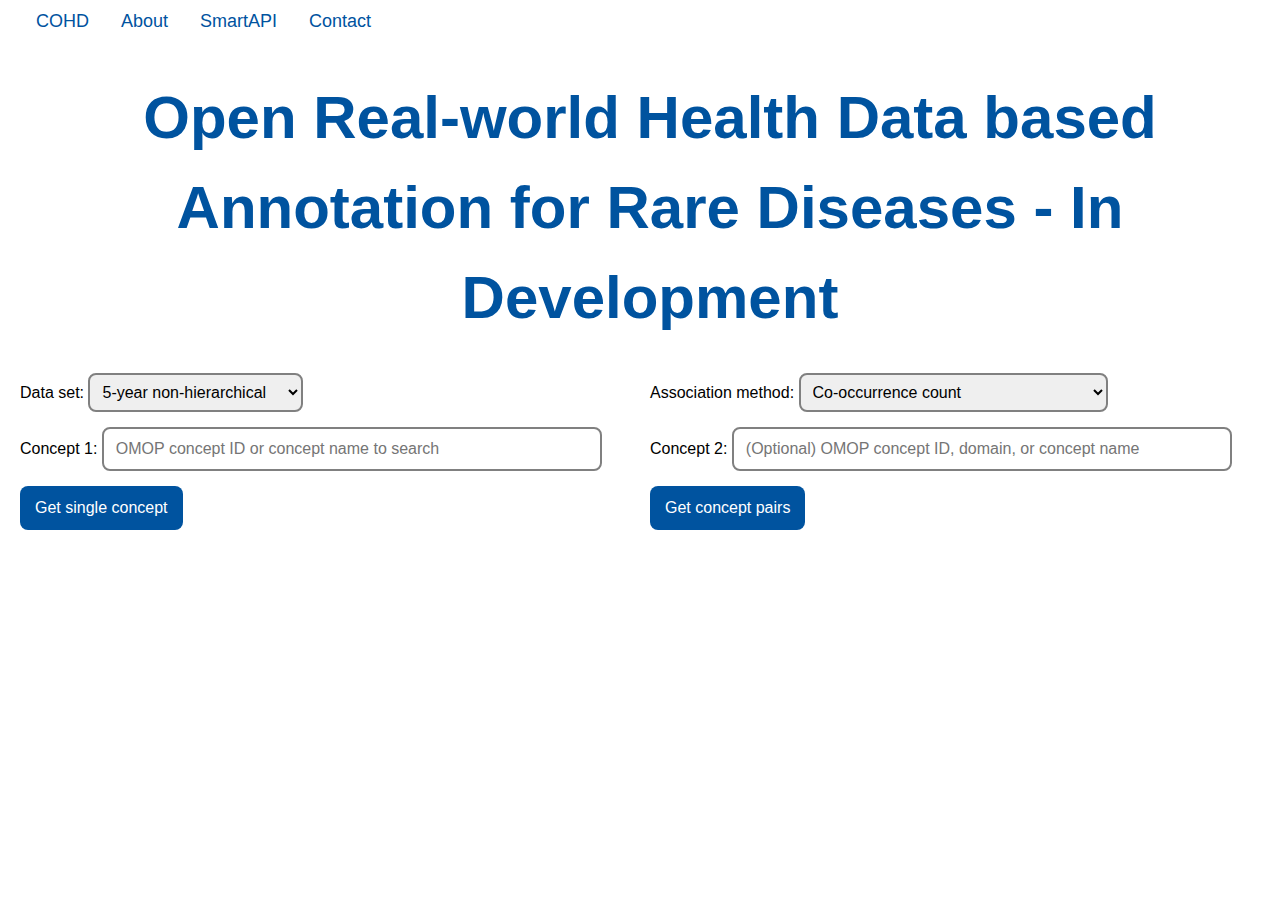
<file: cohd/site/index.html>
<!DOCTYPE html>
<html>
  <head>
    <meta charset="utf-8">
    <title>COHD-Rare</title>
    <link rel="stylesheet" href="https://www.w3schools.com/w3css/4/w3.css">
    <link href="styles/style.css" rel="stylesheet" type="text/css">
    <link href="styles/jquery.dynatable.css" rel="stylesheet" type="text/css">
    <link href="https://fonts.googleapis.com/css?family=Roboto" rel="stylesheet">  
    <script src="https://ajax.googleapis.com/ajax/libs/jquery/3.3.1/jquery.min.js"></script>
    <script src="scripts/jquery.blockUI.js"></script>
    <script src="scripts/jquery.dynatable.js"></script>
  </head>
  <body>
    <div class="w3-bar w3-large">
      <a href="index.html" class="w3-bar-item w3-button color-columbia">COHD</a>
      <a href="about.html" class="w3-bar-item w3-button color-columbia">About</a>
      <a href="http://cohd.smart-api.info/" target="_blank" class="w3-bar-item w3-button color-columbia">SmartAPI</a>
      <a href="contact.html" class="w3-bar-item w3-button color-columbia">Contact</a>
    </div>
	  <h1 class="color-columbia">Open Real-world Health Data based Annotation for Rare Diseases - In Development</h1>
    <div class="clearfix">
      <div class="singleResultsBox">     
        <label title="Choose which data set to retrieve data from">Data set: 
          <select name="Dataset" id="comboDataset" class="rounded" tabindex="1"></select>
        </label>
        <label title="Enter an OMOP concept ID to retrieve information for Concept 1. You can also search for concepts by name and use the auto-complete suggestions to retrieve the desired OMOP concept ID.">
          Concept 1: 
          <div class="autocomplete">
            <input type="text" id="inputConcept1" placeholder="OMOP concept ID or concept name to search" class="inputConcept rounded" tabindex="3">
          </div>
        </label>
        <button id="buttonConcept1" class="background-columbia" tabindex="5">Get single concept</button>
        <div id="divConcept1Results" class="singleResults"></div>
      </div>
      <div class="singleResultsBox">    
        <label title="Choose which type of association method to perform">
          Association method: 
          <select name="Association method" id="comboAssocMethod" class="rounded" tabindex="2">
            <option value="count" title="Raw co-occurrence count">Co-occurrence count</option>
            <option value="chi" title="Chi-square analysis">Chi-square</option>
            <option value="oefr" title="Observed frequency divided by expected frequency">Observed-to-expected frequency ratio</option>
            <option value="rf" title="Paired frequency divided by individual frequency of the associated concept">Relative frequency</option>
          </select>
        </label>
        <label title="(Optional) Choose the associated concepts. Leave this field empty to receive associations between Concept 1 and all other concepts. Enter an OMOP concept ID or search for a concept by name to receive associations between Concept 1 and Concept 2. Enter a domain to receive associations between Concept 1 and all other concepts in the given domain. Domains: condition, drug, procedure, gender, ethnicity, race.">
          Concept 2: 
          <div class="autocomplete">
            <input type="text" id="inputConcept2" placeholder="(Optional) OMOP concept ID, domain, or concept name" class="inputConcept rounded" tabindex="4">
          </div>          
        </label>
        <button id="buttonConcept2" class="background-columbia" tabindex="6">Get concept pairs</button>
        <div id="divConcept2Results" class="singleResults"></div>
      </div>
    </div>
    <div id="divMessages"></div>
    <div id="divPairedResults" class="pairedResults"></div>
    <script src="scripts/main.js"></script>
  </body>
</html>
</file>
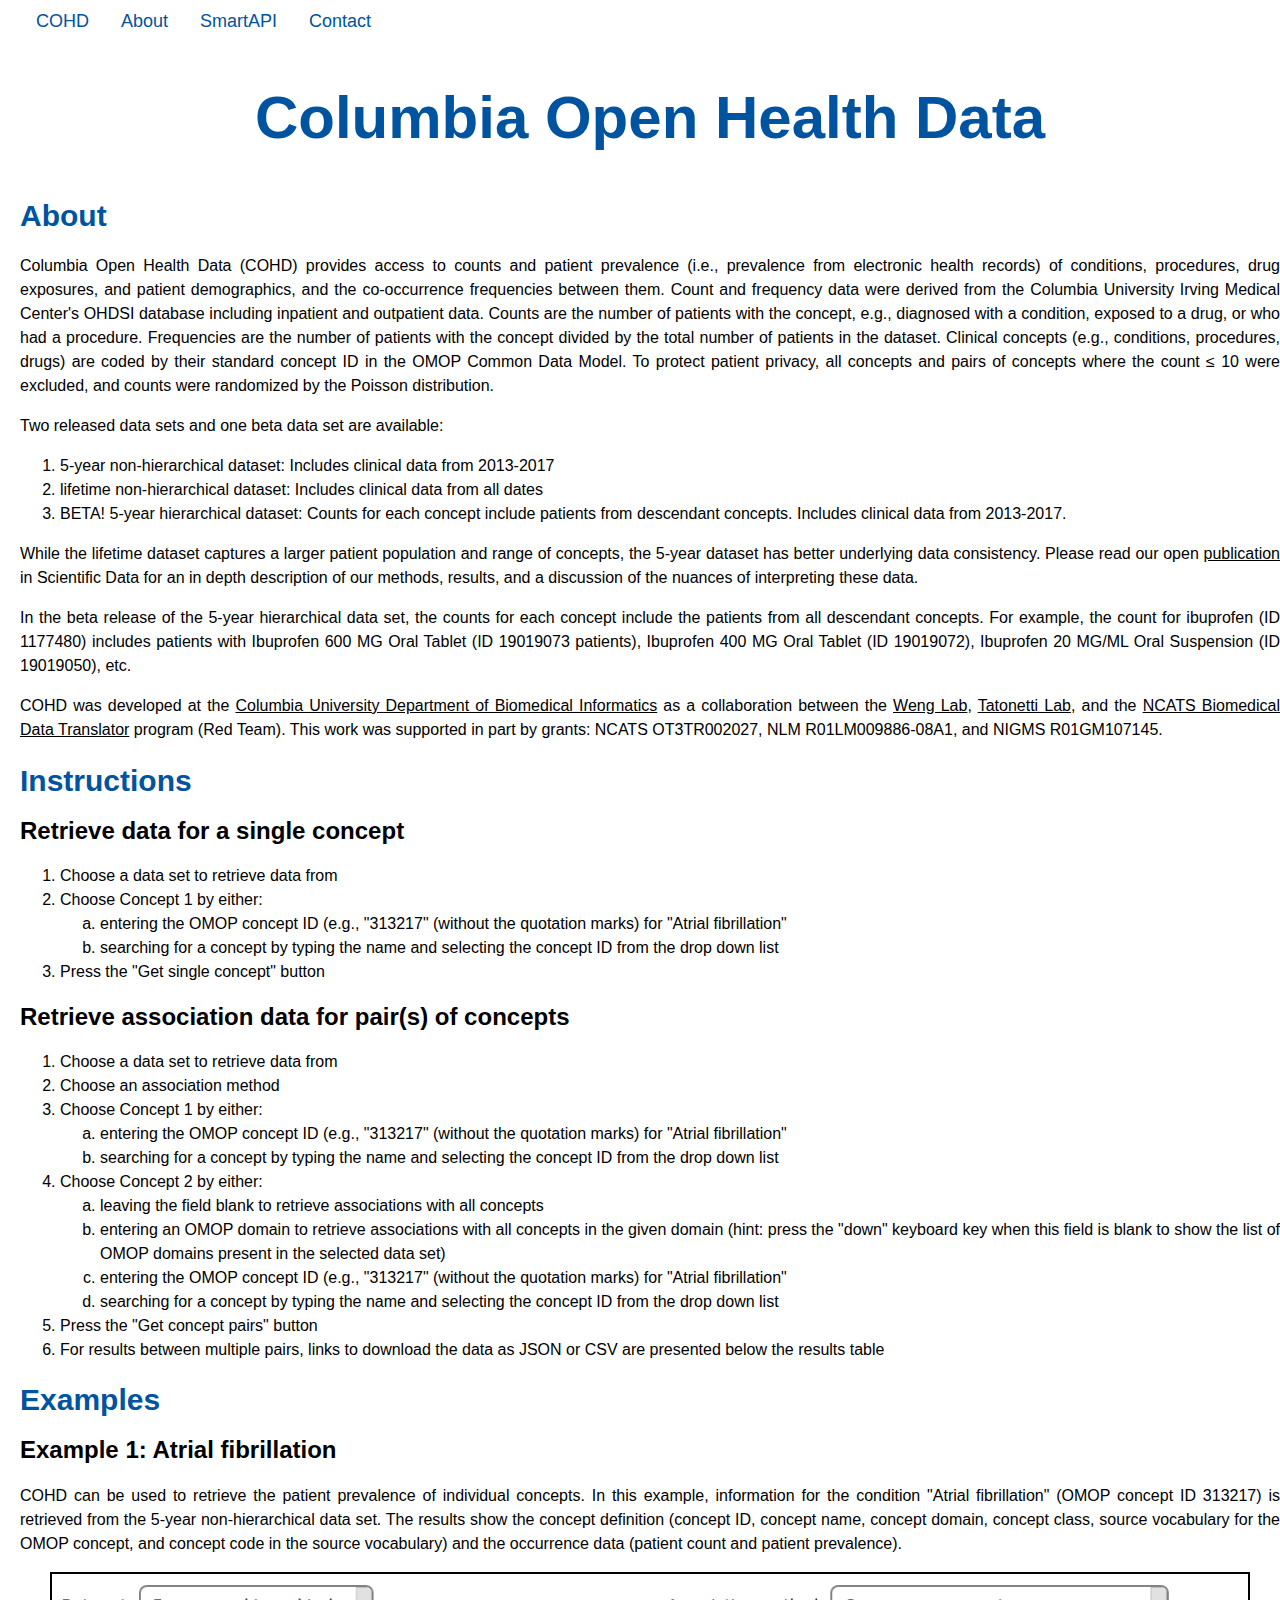
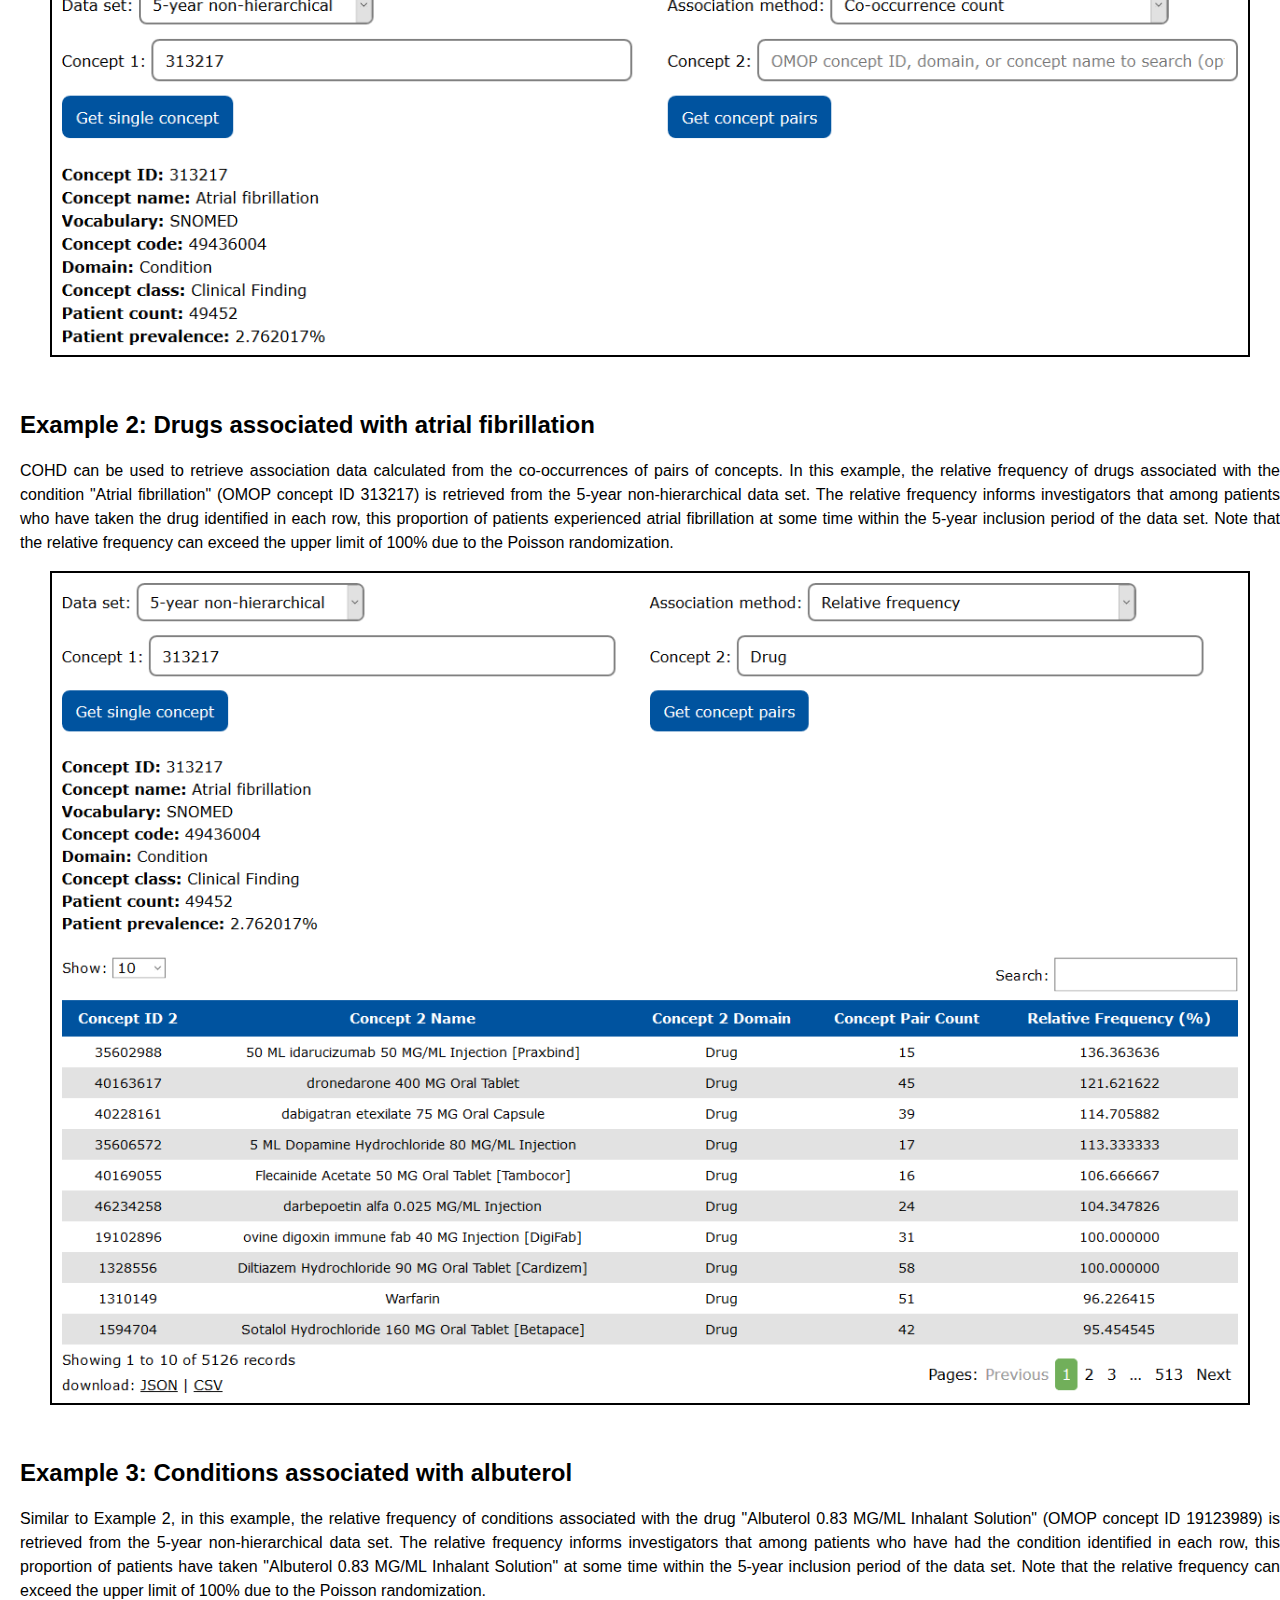
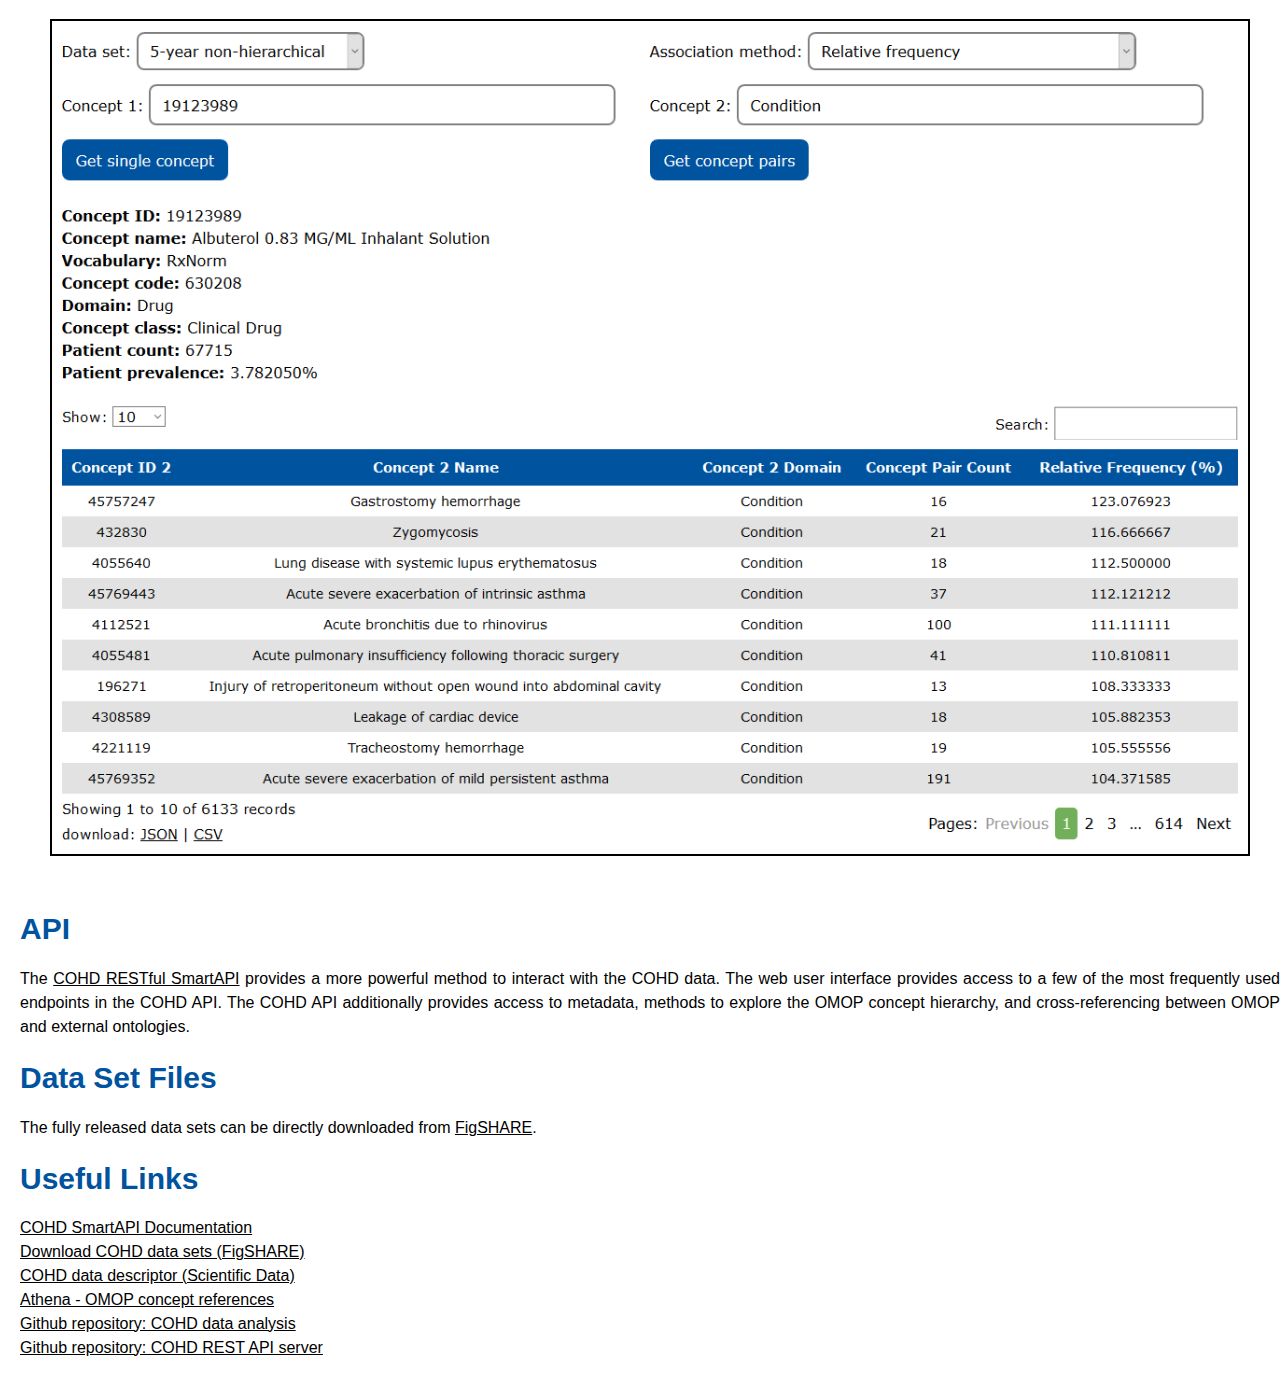
<file: cohd/site/about.html>
<!DOCTYPE html>
<html>
  <head>
    <meta charset="utf-8">
    <title>COHD</title>
    <link rel="stylesheet" href="https://www.w3schools.com/w3css/4/w3.css">
    <link href="styles/style.css" rel="stylesheet" type="text/css">
    <link href="styles/jquery.dynatable.css" rel="stylesheet" type="text/css">
    <link href="https://fonts.googleapis.com/css?family=Roboto" rel="stylesheet">  
    <script src="https://ajax.googleapis.com/ajax/libs/jquery/3.3.1/jquery.min.js"></script>
    <script src="scripts/jquery.dynatable.js"></script>
  </head>
  <body>
    <div class="w3-bar w3-large">
      <a href="index.html" class="w3-bar-item w3-button color-columbia">COHD</a>
      <a href="about.html" class="w3-bar-item w3-button color-columbia">About</a>
      <a href="http://cohd.smart-api.info/" target="_blank" class="w3-bar-item w3-button color-columbia">SmartAPI</a>
      <a href="contact.html" class="w3-bar-item w3-button color-columbia">Contact</a>
    </div>
	  <h1 class="color-columbia">Columbia Open Health Data</h1>
    <h2 class="color-columbia">About</h2>
    <p>Columbia Open Health Data (COHD) provides access to counts and patient prevalence (i.e., prevalence from electronic health records) of conditions, procedures, drug exposures, and patient demographics, and the co-occurrence frequencies between them. Count and frequency data were derived from the Columbia University Irving Medical Center's OHDSI database including inpatient and outpatient data. Counts are the number of patients with the concept, e.g., diagnosed with a condition, exposed to a drug, or who had a procedure. Frequencies are the number of patients with the concept divided by the total number of patients in the dataset. Clinical concepts (e.g., conditions, procedures, drugs) are coded by their standard concept ID in the OMOP Common Data Model. To protect patient privacy, all concepts and pairs of concepts where the count &le; 10 were excluded, and counts were randomized by the Poisson distribution.</p>
    <p>Two released data sets and one beta data set are available:</p>
    <ol>
      <li>5-year non-hierarchical dataset: Includes clinical data from 2013-2017</li>
      <li>lifetime non-hierarchical dataset: Includes clinical data from all dates</li>
      <li>BETA! 5-year hierarchical dataset: Counts for each concept include patients from descendant concepts. Includes clinical data from 2013-2017.</li>
    </ol>
    <p>While the lifetime dataset captures a larger patient population and range of concepts, the 5-year dataset has better underlying data consistency. Please read our open <a href="https://www.nature.com/articles/sdata2018273" target="_blank">publication</a> in Scientific Data for an in depth description of our methods, results, and a discussion of the nuances of interpreting these data.</p>
    <p>In the beta release of the 5-year hierarchical data set, the counts for each concept include the patients from all descendant concepts. For example, the count for ibuprofen (ID 1177480) includes patients with Ibuprofen 600 MG Oral Tablet (ID 19019073 patients), Ibuprofen 400 MG Oral Tablet (ID 19019072), Ibuprofen 20 MG/ML Oral Suspension (ID 19019050), etc.</p>
    <p>COHD was developed at the <a href="https://www.dbmi.columbia.edu" target="_blank">Columbia University Department of Biomedical Informatics</a> as a collaboration between the <a href="http://people.dbmi.columbia.edu/~chw7007/" target="_blank">Weng Lab</a>, <a href="http://tatonettilab.org/" target="_blank">Tatonetti Lab</a>, and the <a href="https://ncats.nih.gov/translator" target="_blank">NCATS Biomedical Data Translator</a> program (Red Team). This work was supported in part by grants: NCATS OT3TR002027, NLM R01LM009886-08A1, and NIGMS R01GM107145.
    </p>
    <h2 class="color-columbia">Instructions</h2>
    <h3>Retrieve data for a single concept</h3>
    <ol type="1">
      <li>Choose a data set to retrieve data from</li>
      <li>Choose Concept 1 by either:
        <ol type="a">
          <li>entering the OMOP concept ID (e.g., "313217" (without the quotation marks) for "Atrial fibrillation"</li>
          <li>searching for a concept by typing the name and selecting the concept ID from the drop down list</li>
        </ol>
      </li>
      <li>Press the "Get single concept" button</li>
    </ol>
    <h3>Retrieve association data for pair(s) of concepts</h3>
    <ol type="1">
      <li>Choose a data set to retrieve data from</li>
      <li>Choose an association method</li>
      <li>Choose Concept 1 by either:
        <ol type="a">
          <li>entering the OMOP concept ID (e.g., "313217" (without the quotation marks) for "Atrial fibrillation"</li>
          <li>searching for a concept by typing the name and selecting the concept ID from the drop down list</li>
        </ol>
      </li>
      <li>Choose Concept 2 by either:
        <ol type="a">
          <li>leaving the field blank to retrieve associations with all concepts</li>
          <li>entering an OMOP domain to retrieve associations with all concepts in the given domain (hint: press the "down" keyboard key when this field is blank to show the list of OMOP domains present in the selected data set)</li>
          <li>entering the OMOP concept ID (e.g., "313217" (without the quotation marks) for "Atrial fibrillation"</li>
          <li>searching for a concept by typing the name and selecting the concept ID from the drop down list</li>
        </ol>
      </li>
      <li>Press the "Get concept pairs" button</li>
      <li>For results between multiple pairs, links to download the data as JSON or CSV are presented below the results table</li>
    </ol>
    <h2 class="color-columbia">Examples</h2>
    <div class="cohd-example">
      <h3>Example 1: Atrial fibrillation</h3>
      <p>COHD can be used to retrieve the patient prevalence of individual concepts. In this example, information for the condition "Atrial fibrillation" (OMOP concept ID 313217) is retrieved from the 5-year non-hierarchical data set. The results show the concept definition (concept ID, concept name, concept domain, concept class, source vocabulary for the OMOP concept, and concept code in the source vocabulary) and the occurrence data (patient count and patient prevalence).</p>
      <img src="images/example1.png" class="img-example">
    </div>
    <div class="cohd-example">
      <h3>Example 2: Drugs associated with atrial fibrillation</h3>
      <p>COHD can be used to retrieve association data calculated from the co-occurrences of pairs of concepts. In this example, the relative frequency of drugs associated with the condition "Atrial fibrillation" (OMOP concept ID 313217) is retrieved from the 5-year non-hierarchical data set. The relative frequency informs investigators that among patients who have taken the drug identified in each row, this proportion of patients experienced atrial fibrillation at some time within the 5-year inclusion period of the data set. Note that the relative frequency can exceed the upper limit of 100% due to the Poisson randomization.<p>
      <img src="images/example2.png" class="img-example">
    </div>
    <div class="cohd-example">
      <h3>Example 3: Conditions associated with albuterol</h3>
      <p>Similar to Example 2, in this example, the relative frequency of conditions associated with the drug "Albuterol 0.83 MG/ML Inhalant Solution" (OMOP concept ID 19123989) is retrieved from the 5-year non-hierarchical data set. The relative frequency informs investigators that among patients who have had the condition identified in each row, this proportion of patients have taken "Albuterol 0.83 MG/ML Inhalant Solution" at some time within the 5-year inclusion period of the data set. Note that the relative frequency can exceed the upper limit of 100% due to the Poisson randomization.<p>
      <img src="images/example3.png" class="img-example">
    </div>
    <h2 class="color-columbia">API</h2>
    <p>The <a href="http://smart-api.info/ui/9fbeaeabd19b334fa0f1932aa111bf35" target="_blank">COHD RESTful SmartAPI</a> provides a more powerful method to interact with the COHD data. The web user interface provides access to a few of the most frequently used endpoints in the COHD API. The COHD API additionally provides access to metadata, methods to explore the OMOP concept hierarchy, and cross-referencing between OMOP and external ontologies.</p>
    <h2 class="color-columbia">Data Set Files</h2>
    <p>The fully released data sets can be directly downloaded from <a href="https://doi.org/10.6084/m9.figshare.c.4151252" target="_blank">FigSHARE</a>.</p>
    <h2 class="color-columbia">Useful Links</h2>
    <ul class="ul-links">
      <li><a href="http://smart-api.info/ui/9fbeaeabd19b334fa0f1932aa111bf35" target="_blank">COHD SmartAPI Documentation</a></li>
      <li><a href="https://doi.org/10.6084/m9.figshare.c.4151252" target="_blank">Download COHD data sets (FigSHARE)</a>
      <li><a href="https://www.nature.com/articles/sdata2018273" target="_blank">COHD data descriptor (Scientific Data)</a></li>
      <li><a href="http://athena.ohdsi.org" target="_blank">Athena - OMOP concept references</a></li>
      <li><a href="https://github.com/WengLab-InformaticsResearch/ehr_prevalence" target="_blank">Github repository: COHD data analysis</a></li>
      <li><a href="https://github.com/WengLab-InformaticsResearch/cohd_api" target="_blank">Github repository: COHD REST API server</a></li>
    </ul>
  </body>
</html>
</file>
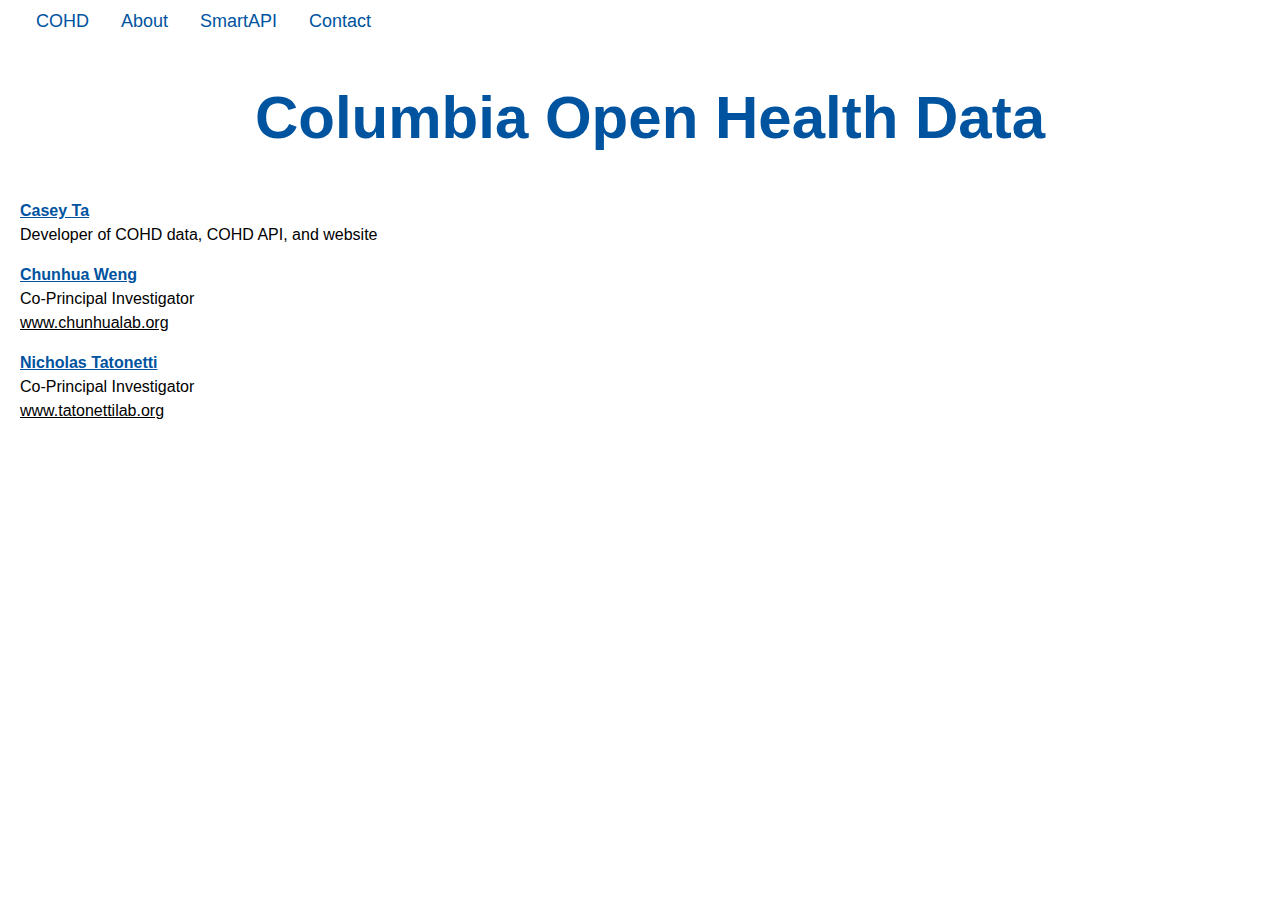
<file: cohd/site/contact.html>
<!DOCTYPE html>
<html>
  <head>
    <meta charset="utf-8">
    <title>COHD</title>
    <link rel="stylesheet" href="https://www.w3schools.com/w3css/4/w3.css">
    <link href="styles/style.css" rel="stylesheet" type="text/css">
    <link href="styles/jquery.dynatable.css" rel="stylesheet" type="text/css">
    <link href="https://fonts.googleapis.com/css?family=Roboto" rel="stylesheet">  
    <script src="https://ajax.googleapis.com/ajax/libs/jquery/3.3.1/jquery.min.js"></script>
    <script src="scripts/jquery.dynatable.js"></script>
  </head>
  <body>
    <div class="w3-bar w3-large">
      <a href="index.html" class="w3-bar-item w3-button color-columbia">COHD</a>
      <a href="about.html" class="w3-bar-item w3-button color-columbia">About</a>
      <a href="http://cohd.smart-api.info/" target="_blank" class="w3-bar-item w3-button color-columbia">SmartAPI</a>
      <a href="contact.html" class="w3-bar-item w3-button color-columbia">Contact</a>
    </div>
	  <h1 class="color-columbia">Columbia Open Health Data</h1>
    <p>
      <a href="mailto:&#099;&#116;&#050;&#056;&#054;&#053;&#064;&#099;&#117;&#109;&#099;&#046;&#099;&#111;&#108;&#117;&#109;&#098;&#105;&#097;&#046;&#101;&#100;&#117;" class="contact color-columbia">Casey Ta</a><br>
      Developer of COHD data, COHD API, and website<br>
    </p>
    <p>
      <a href="mailto:&#099;&#104;&#117;&#110;&#104;&#117;&#097;&#064;&#099;&#111;&#108;&#117;&#109;&#098;&#105;&#097;&#046;&#101;&#100;&#117;" class="contact color-columbia">Chunhua Weng</a><br>
      Co-Principal Investigator<br>
      <a href="http://www.chunhualab.org" target="_blank">www.chunhualab.org</a>
    </p>
    <p>
      <a href="mailto:&#110;&#105;&#099;&#107;&#046;&#116;&#097;&#116;&#111;&#110;&#101;&#116;&#116;&#105;&#064;&#099;&#111;&#108;&#117;&#109;&#098;&#105;&#097;&#046;&#101;&#100;&#117;" class="contact color-columbia">Nicholas Tatonetti</a><br>
      Co-Principal Investigator<br>
      <a href="http://tatonettilab.org" target="_blank">www.tatonettilab.org</a>
    <p>
  </body>
</html>
</file>
<file: cohd/site/styles/style.css>
* { box-sizing: border-box; }

html {
  font-size: 12px; 
  font-family: 'Arial', sans-serif;
  background-color: white;
}

body {
  width: 1300px;
  margin: 0 auto;
  padding: 0 20px 20px 20px;
  border: none;
}

.color-columbia {
  color: #00539F;
}

.background-columbia {
  background-color: #00539F;
}

h1 {
  font-size: 60px;
  font-weight: bold;
  text-align: center;
  padding: 20px 0;
}

h2 {
  font-weight: bold;
}

h3 {
  font-weight: bold;
}

p, li {
  font-size: 16px;
  line-height: 1.5;
  text-align: justify;
}

p.results {
  margin: 0px;
  padding: 0px;
  line-height: 1.5;
}

p.resultsPair {
  margin: 0px;
  text-align: center;
}

table {
  width: 100%;
  border-collapse: collapse;
}

th {
  padding: 8px 4px;
  background-color: #00539F;
  font-size: 15px;
  font-weight: bold;
}

td {
  padding: 6px 2px;
  font-size: 14px;
}

tr:nth-child(even) {
  background-color: #e2e2e2;
}

input {
  font-size: 16px;
  padding: 5px;
}

input.rounded {
  display: block;
  border-radius: 8px;
  border: 2px solid grey;
  padding: 8px 12px;
}

input.inputConcept {
  width: 100%;
}

label {
  font-size: 16px;
  display: inline-block;
  margin-bottom: 15px;
  clear: right;
}

button {
  font-size: 16px;
  padding: 10px 15px;
  border-radius: 8px;
  border: none;
  color: #ffffff;
}

a.contact {
  font-weight: bold;
}

ul.ul-links {
  list-style: none;
  padding-left: 0px;
}

img.img-example {
  border: 2px solid black;
  display: block;
  margin-left: auto;
  margin-right: auto;
  width: 1200px;
  padding: 10px;
}

a.dynatable-sort-header {
  text-decoration: none;
}

* {
  box-sizing: border-box;
}

.clearfix::after {
  content: "";
  clear: both;
  display: table;
}

div.singleResultsBox {
  float: left;
  width: 50%;
  padding: 25 0px 0px 0px;
}

div.singleResults {
  padding: 25px 25px 0px 0px;
}

div.pairedResults {
  margin: 25px 0px 50px;
}

div.cohd-example {
  margin: 0px 0px 50px 0px;
}

span.information {
  color: #888888;
}

select.rounded {
  font-size: 16px;
  padding: 8px;
  border-radius: 8px;
  border: 2px solid grey;
}

optgroup {
  font-size: 16px;
}

option {
  font-size: 16px;
}

 /* The alert message box */
.alert {
  padding: 20px;
  background-color: #f44336; /* Red */
  color: white;
  margin-bottom: 15px;
}

/* The close button */
.closebtn {
  margin-left: 15px;
  color: white;
  font-weight: bold;
  float: right;
  font-size: 22px;
  line-height: 20px;
  cursor: pointer;
  transition: 0.3s;
}

/* When moving the mouse over the close button */
.closebtn:hover {
  color: black;
} 


/******************** https://www.w3schools.com/howto/howto_js_autocomplete.asp **********************/

.autocomplete {
  /*the container must be positioned relative:*/
  position: relative;
  display: inline-block;
  width: 500px;
}

.autocomplete-items {
  position: absolute;
  border: 1px solid #d4d4d4;
  border-bottom: none;
  border-top: none;
  z-index: 99;
  /*position the autocomplete items to be the same width as the container:*/
  top: 100%;
  left: 0;
  right: 0;
}
.autocomplete-items div {
  padding: 10px;
  cursor: pointer;
  background-color: #fff;
  border-bottom: 1px solid #d4d4d4;
}
.autocomplete-items div:hover {
  /*when hovering an item:*/
  background-color: #e9e9e9;
}
.autocomplete-active {
  /*when navigating through the items using the arrow keys:*/
  background-color: DodgerBlue !important;
  color: #ffffff;
}
</file>
